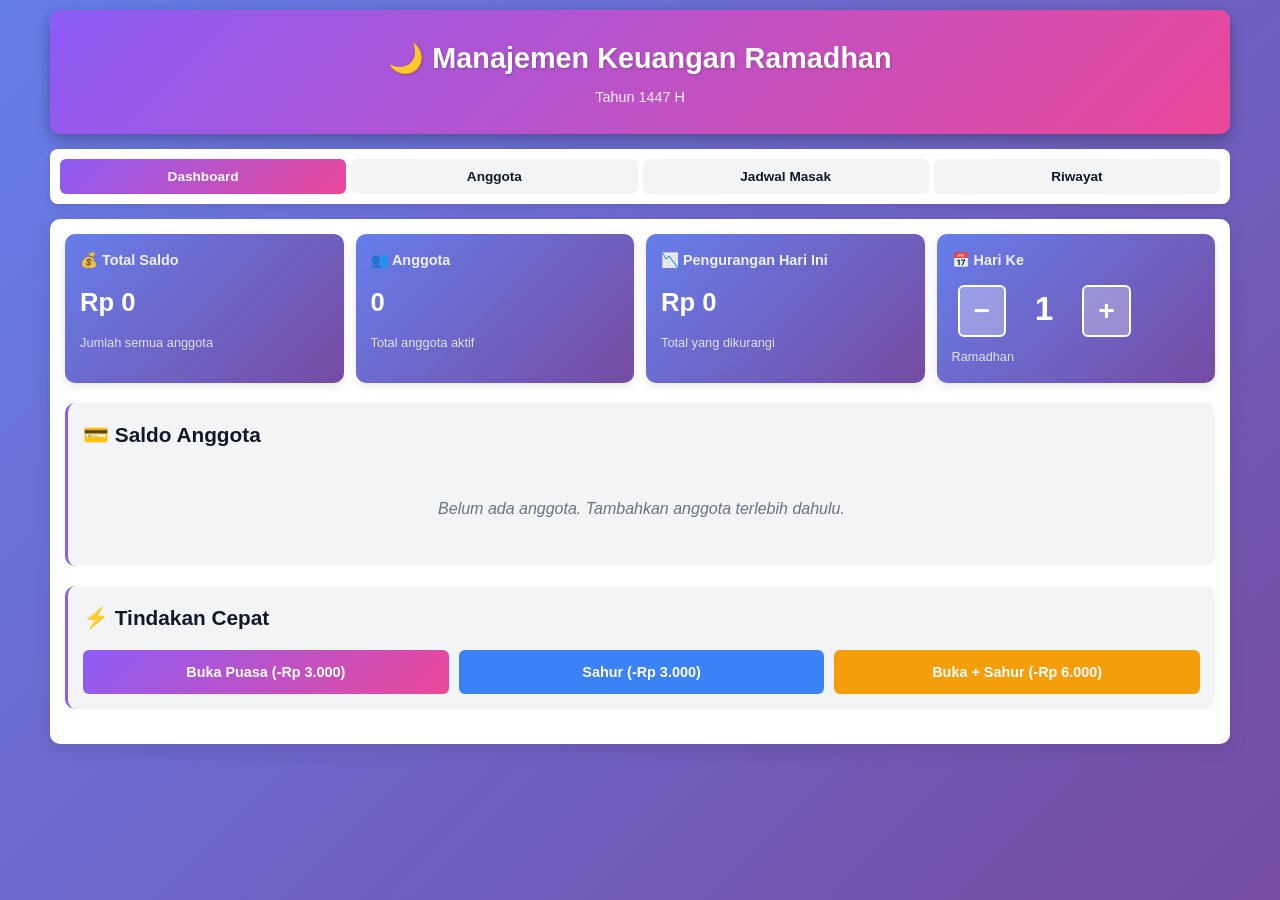
<file: index.html>
<!DOCTYPE html>
<html lang="id">
<head>
    <meta charset="UTF-8">
    <meta name="viewport" content="width=device-width, initial-scale=1.0, viewport-fit=cover, user-scalable=no">
    <meta name="theme-color" content="#8b5cf6">
    <meta name="mobile-web-app-capable" content="yes">
    <meta name="apple-mobile-web-app-capable" content="yes">
    <meta name="apple-mobile-web-app-status-bar-style" content="black-translucent">
    <title>Manajemen Ramadhan</title>
    <link rel="stylesheet" href="style.min.css">
    <style>
        body { margin: 0; padding: 0; }
        * { -webkit-tap-highlight-color: transparent; }
        input, select, textarea {-webkit-appearance: none; -webkit-user-select: text; }
    </style>
</head>
<body>
    <div class="container">
        <!-- Header -->
        <header class="header">
            <div class="header-content">
                <h1>🌙 Manajemen Keuangan Ramadhan</h1>
                <p class="year">Tahun 1447 H</p>
            </div>
        </header>

        <!-- Navigation -->
        <nav class="navbar">
            <button class="nav-btn active" data-tab="dashboard">Dashboard</button>
            <button class="nav-btn" data-tab="members">Anggota</button>
            <button class="nav-btn" data-tab="schedule">Jadwal Masak</button>
            <button class="nav-btn" data-tab="history">Riwayat</button>
        </nav>

        <!-- Main Content -->
        <main class="main-content">

            <!-- Tab: Dashboard -->
            <section id="dashboard" class="tab-content active">
                <div class="dashboard-grid">
                    <!-- Total Summary -->
                    <div class="summary-card">
                        <div class="card-header">
                            <h3>💰 Total Saldo</h3>
                        </div>
                        <div class="summary-content">
                            <div class="big-number" id="totalBalance">Rp 0</div>
                            <p class="subtitle">Jumlah semua anggota</p>
                        </div>
                    </div>

                    <!-- Members Count -->
                    <div class="summary-card">
                        <div class="card-header">
                            <h3>👥 Anggota</h3>
                        </div>
                        <div class="summary-content">
                            <div class="big-number" id="membersCount">0</div>
                            <p class="subtitle">Total anggota aktif</p>
                        </div>
                    </div>

                    <!-- Today Deduction -->
                    <div class="summary-card">
                        <div class="card-header">
                            <h3>📉 Pengurangan Hari Ini</h3>
                        </div>
                        <div class="summary-content">
                            <div class="big-number" id="todayDeduction">Rp 0</div>
                            <p class="subtitle">Total yang dikurangi</p>
                        </div>
                    </div>

                    <!-- Ramadan Day -->
                    <div class="summary-card">
                        <div class="card-header">
                            <h3>📅 Hari Ke</h3>
                        </div>
                        <div class="summary-content">
                            <div class="big-number" id="ramadanDay">1</div>
                            <p class="subtitle">Ramadhan</p>
                        </div>
                    </div>
                </div>

                <!-- Members Balance List -->
                <div class="section-card">
                    <h2>💳 Saldo Anggota</h2>
                    <div id="dashboardMembersList" class="members-list">
                        <p class="empty-state">Belum ada anggota. Tambahkan anggota terlebih dahulu.</p>
                    </div>
                </div>

                <!-- Quick Action -->
                <div class="section-card">
                    <h2>⚡ Tindakan Cepat</h2>
                    <div class="quick-actions">
                        <button class="btn btn-primary" id="quickBukaBtn">Buka Puasa (-Rp 3.000)</button>
                        <button class="btn btn-secondary" id="quickSahurBtn">Sahur (-Rp 3.000)</button>
                        <button class="btn btn-info" id="quickBothBtn">Buka + Sahur (-Rp 6.000)</button>
                    </div>
                </div>
            </section>

            <!-- Tab: Members -->
            <section id="members" class="tab-content">
                <div class="section-header">
                    <h2>👥 Daftar Anggota</h2>
                    <button class="btn btn-primary" id="addMemberBtn">+ Tambah Anggota</button>
                </div>

                <div class="form-container" id="addMemberForm" style="display: none;">
                    <div class="form-group">
                        <label>Nama Anggota</label>
                        <input type="text" id="memberName" placeholder="Masukkan nama anggota">
                    </div>
                    <div class="form-group">
                        <label>Saldo Awal</label>
                        <input type="number" id="memberBalance" placeholder="Masukkan saldo awal" min="0" value="100000">
                    </div>
                    <div class="form-actions">
                        <button class="btn btn-success" id="saveMemberBtn">Simpan</button>
                        <button class="btn btn-cancel" id="cancelMemberBtn">Batal</button>
                    </div>
                </div>

                <div id="membersList" class="members-grid">
                    <p class="empty-state">Belum ada anggota</p>
                </div>
            </section>

            <!-- Tab: Schedule -->
            <section id="schedule" class="tab-content">
                <div class="section-header">
                    <h2>🍽️ Jadwal Masak</h2>
                    <button class="btn btn-primary" id="addScheduleBtn">+ Tambah Jadwal</button>
                </div>

                <div class="form-container" id="addScheduleForm" style="display: none;">
                    <div class="form-group">
                        <label>Nama Grup</label>
                        <input type="text" id="scheduleName" placeholder="Misal: Grup A, Grup B">
                    </div>
                    <div class="form-group">
                        <label>Hari Ke (Ramadhan)</label>
                        <input type="number" id="scheduleDay" placeholder="1-30" min="1" max="30">
                    </div>
                    <div class="form-group">
                        <label>Anggota Grup (Max 3 orang)</label>
                        <div id="scheduleMembers" class="checkbox-group">
                            <p style="color: #999;">Tambahkan anggota terlebih dahulu</p>
                        </div>
                    </div>
                    <div class="form-group">
                        <label>Deskripsi</label>
                        <textarea id="scheduleDescription" placeholder="Deskripsi kegiatan masak"></textarea>
                    </div>
                    <div class="form-actions">
                        <button class="btn btn-success" id="saveScheduleBtn">Simpan</button>
                        <button class="btn btn-cancel" id="cancelScheduleBtn">Batal</button>
                    </div>
                </div>

                <div id="scheduleList" class="schedule-grid">
                    <p class="empty-state">Belum ada jadwal masak</p>
                </div>
            </section>

            <!-- Tab: History -->
            <section id="history" class="tab-content">
                <div class="section-header">
                    <h2>📊 Rekap Riwayat Transaksi</h2>
                    <div class="filter-controls">
                        <select id="historyMemberFilter" class="form-control">
                            <option value="">Semua Anggota</option>
                        </select>
                        <button class="btn btn-info" id="exportHistoryBtn">📥 Export</button>
                        <button class="btn btn-danger" id="clearHistoryBtn">🗑️ Hapus Semua</button>
                    </div>
                </div>

                <div class="history-summary">
                    <div class="summary-item">
                        <label>Total Transaksi:</label>
                        <span id="totalTransactions">0</span>
                    </div>
                    <div class="summary-item">
                        <label>Total Dikurangi:</label>
                        <span id="totalReduced">Rp 0</span>
                    </div>
                </div>

                <div id="historyList" class="history-table">
                    <p class="empty-state">Belum ada riwayat transaksi</p>
                </div>
            </section>

        </main>
    </div>

    <!-- Modal for Member Details -->
    <div id="memberModal" class="modal">
        <div class="modal-content">
            <span class="close">&times;</span>
            <h2 id="modalTitle">Detail Anggota</h2>
            <div id="modalBody" class="modal-body">
                <!-- Dynamic content -->
            </div>
        </div>
    </div>

    <!-- Modal for Quick Action -->
    <div id="quickActionModal" class="modal">
        <div class="modal-content">
            <span class="close">&times;</span>
            <h2>Tindakan Cepat</h2>
            <div class="modal-body">
                <label>Pilih Anggota:</label>
                <select id="quickActionMember" class="form-control">
                    <option value="">-- Pilih Anggota --</option>
                </select>
                <div id="quickActionButtons" class="form-actions" style="margin-top: 20px;">
                    <!-- Buttons akan ditambahkan via JS -->
                </div>
            </div>
        </div>
    </div>

    <!-- Modal for Edit Schedule -->
    <div id="scheduleModal" class="modal">
        <div class="modal-content">
            <span class="close">&times;</span>
            <h2>Edit Jadwal Masak</h2>
            <div class="modal-body">
                <div class="form-group">
                    <label>Nama Grup</label>
                    <input type="text" id="editScheduleName" placeholder="Misal: Grup A, Grup B">
                </div>
                <div class="form-group">
                    <label>Hari Ke (Ramadhan)</label>
                    <input type="number" id="editScheduleDay" placeholder="1-30" min="1" max="30">
                </div>
                <div class="form-group">
                    <label>Anggota Grup (Max 3 orang)</label>
                    <div id="editScheduleMembers" class="checkbox-group">
                        <!-- Dynamic checkboxes -->
                    </div>
                </div>
                <div class="form-group">
                    <label>Deskripsi</label>
                    <textarea id="editScheduleDescription" placeholder="Deskripsi kegiatan masak"></textarea>
                </div>
                <div class="form-actions">
                    <button class="btn btn-success" id="saveEditScheduleBtn">Simpan</button>
                    <button class="btn btn-cancel" onclick="document.getElementById('scheduleModal').classList.remove('show')">Batal</button>
                </div>
            </div>
        </div>
    </div>

    <script src="app.js"></script>
</body>
</html>
</file>
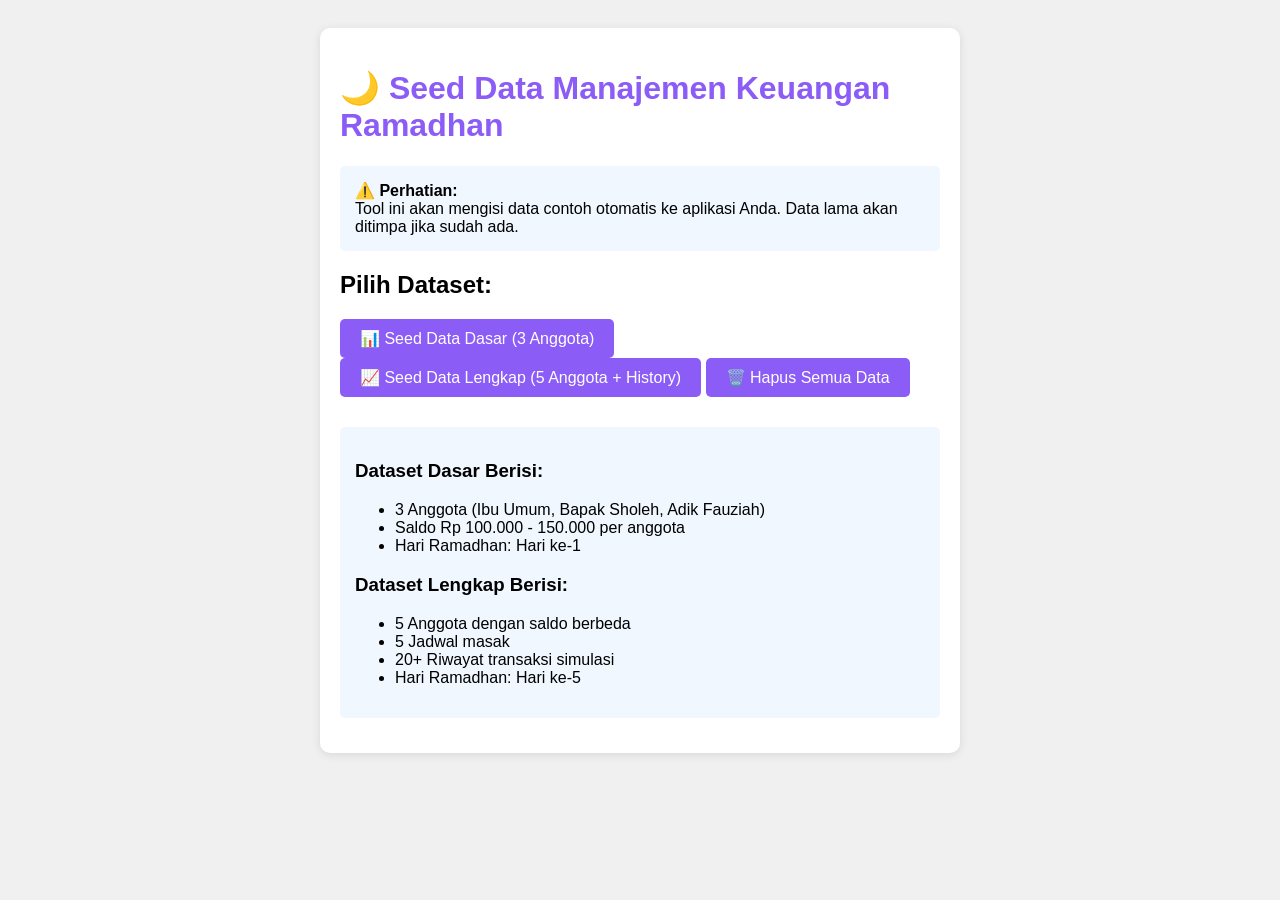
<file: seed-data.html>
<!-- 
PANDUAN: Buka file ini di browser untuk mengisi data contoh otomatis
atau copy-paste script di bawah ke console browser (F12)
-->

<!DOCTYPE html>
<html>
<head>
    <title>Seed Data Ramadhan</title>
    <style>
        body {
            font-family: Arial, sans-serif;
            padding: 20px;
            background: #f0f0f0;
        }
        .container {
            max-width: 600px;
            margin: 0 auto;
            background: white;
            padding: 20px;
            border-radius: 10px;
            box-shadow: 0 2px 10px rgba(0,0,0,0.1);
        }
        h1 { color: #8b5cf6; }
        button { 
            padding: 10px 20px; 
            font-size: 16px; 
            background: #8b5cf6; 
            color: white; 
            border: none; 
            border-radius: 5px; 
            cursor: pointer;
        }
        button:hover { background: #764ba2; }
        .success { color: green; margin-top: 10px; }
        .info { background: #f0f7ff; padding: 15px; border-radius: 5px; margin: 15px 0; }
        code { background: #f5f5f5; padding: 2px 5px; border-radius: 3px; }
    </style>
</head>
<body>
    <div class="container">
        <h1>🌙 Seed Data Manajemen Keuangan Ramadhan</h1>
        
        <div class="info">
            <strong>⚠️ Perhatian:</strong><br>
            Tool ini akan mengisi data contoh otomatis ke aplikasi Anda.
            Data lama akan ditimpa jika sudah ada.
        </div>

        <h2>Pilih Dataset:</h2>
        
        <button onclick="seedBasic()">📊 Seed Data Dasar (3 Anggota)</button>
        <button onclick="seedAdvanced()">📈 Seed Data Lengkap (5 Anggota + History)</button>
        <button onclick="clearAllData()">🗑️ Hapus Semua Data</button>

        <div id="message"></div>

        <div class="info" style="margin-top: 30px;">
            <h3>Dataset Dasar Berisi:</h3>
            <ul>
                <li>3 Anggota (Ibu Umum, Bapak Sholeh, Adik Fauziah)</li>
                <li>Saldo Rp 100.000 - 150.000 per anggota</li>
                <li>Hari Ramadhan: Hari ke-1</li>
            </ul>

            <h3>Dataset Lengkap Berisi:</h3>
            <ul>
                <li>5 Anggota dengan saldo berbeda</li>
                <li>5 Jadwal masak</li>
                <li>20+ Riwayat transaksi simulasi</li>
                <li>Hari Ramadhan: Hari ke-5</li>
            </ul>
        </div>
    </div>

    <script>
        function seedBasic() {
            const data = {
                members: [
                    { id: 1, name: 'Ibu Umum', balance: 150000, createdAt: new Date().toISOString() },
                    { id: 2, name: 'Bapak Sholeh', balance: 150000, createdAt: new Date().toISOString() },
                    { id: 3, name: 'Adik Fauziah', balance: 100000, createdAt: new Date().toISOString() }
                ],
                schedules: [],
                history: [],
                day: 1
            };

            localStorage.setItem('ramadhan_members', JSON.stringify(data.members));
            localStorage.setItem('ramadhan_schedules', JSON.stringify(data.schedules));
            localStorage.setItem('ramadhan_history', JSON.stringify(data.history));
            localStorage.setItem('ramadhan_day', data.day);

            showMessage('✅ Data dasar berhasil ditambahkan! Reload halaman aplikasi untuk melihat perubahan.', 'success');
        }

        function seedAdvanced() {
            const now = new Date();
            const baseTime = new Date(now.getFullYear(), now.getMonth(), now.getDate());

            const data = {
                members: [
                    { id: 1, name: 'Ibu Umum', balance: 82000, createdAt: new Date().toISOString() },
                    { id: 2, name: 'Bapak Sholeh', balance: 120000, createdAt: new Date().toISOString() },
                    { id: 3, name: 'Adik Fauziah', balance: 58000, createdAt: new Date().toISOString() },
                    { id: 4, name: 'Kak Muslim', balance: 105000, createdAt: new Date().toISOString() },
                    { id: 5, name: 'Mbak Siti', balance: 142000, createdAt: new Date().toISOString() }
                ],
                schedules: [
                    { id: 101, name: 'Grup A: Masak Utama', day: 1, description: 'Nasi goreng, kuah, sambal' },
                    { id: 102, name: 'Grup B: Lauk Pauk', day: 2, description: 'Ayam goreng, tempe, tahu' },
                    { id: 103, name: 'Grup C: Minuman', day: 3, description: 'Sirup, es cendol, kolak' },
                    { id: 104, name: 'Grup A: Puding & Dessert', day: 4, description: 'Puding, es krim, kue' },
                    { id: 105, name: 'Grup B: Nasi & Lauk', day: 5, description: 'Nasi kuning, gulai' }
                ],
                history: generateHistory(),
                day: 5
            };

            localStorage.setItem('ramadhan_members', JSON.stringify(data.members));
            localStorage.setItem('ramadhan_schedules', JSON.stringify(data.schedules));
            localStorage.setItem('ramadhan_history', JSON.stringify(data.history));
            localStorage.setItem('ramadhan_day', data.day);

            showMessage('✅ Data lengkap berhasil ditambahkan! Reload halaman aplikasi untuk melihat perubahan.', 'success');
        }

        function generateHistory() {
            const members = [
                { id: 1, name: 'Ibu Umum' },
                { id: 2, name: 'Bapak Sholeh' },
                { id: 3, name: 'Adik Fauziah' },
                { id: 4, name: 'Kak Muslim' },
                { id: 5, name: 'Mbak Siti' }
            ];

            const history = [];
            let id = 1001;

            // Hari 1: Buka Puasa untuk semua
            members.forEach(m => {
                history.push({
                    id: id++,
                    memberId: m.id,
                    memberName: m.name,
                    amount: -3000,
                    description: 'Buka Puasa',
                    date: new Date(2024, 1, 27, 18, 30).toISOString(),
                    day: 1
                });
            });

            // Hari 1: Sahur untuk semua
            members.forEach(m => {
                history.push({
                    id: id++,
                    memberId: m.id,
                    memberName: m.name,
                    amount: -3000,
                    description: 'Sahur',
                    date: new Date(2024, 1, 28, 4, 30).toISOString(),
                    day: 1
                });
            });

            // Hari 2: Top up untuk beberapa
            history.push({
                id: id++,
                memberId: 3,
                memberName: 'Adik Fauziah',
                amount: 50000,
                description: 'Top Up Saldo',
                date: new Date(2024, 1, 28, 10, 0).toISOString(),
                day: 2
            });

            // Hari 2-5: Buka & Sahur untuk semua
            for (let day = 2; day <= 5; day++) {
                members.forEach(m => {
                    history.push({
                        id: id++,
                        memberId: m.id,
                        memberName: m.name,
                        amount: -3000,
                        description: 'Buka Puasa',
                        date: new Date(2024, 1, 27 + day, 18, 30).toISOString(),
                        day: day
                    });
                    history.push({
                        id: id++,
                        memberId: m.id,
                        memberName: m.name,
                        amount: -3000,
                        description: 'Sahur',
                        date: new Date(2024, 1, 28 + day, 4, 30).toISOString(),
                        day: day
                    });
                });
            }

            // Top up untuk Ibu Umum
            history.push({
                id: id++,
                memberId: 1,
                memberName: 'Ibu Umum',
                amount: 40000,
                description: 'Top Up Saldo',
                date: new Date(2024, 2, 2, 12, 0).toISOString(),
                day: 4
            });

            return history;
        }

        function clearAllData() {
            if (confirm('⚠️ PERHATIAN: Anda akan menghapus SEMUA data!\n\nLanjutkan?')) {
                localStorage.removeItem('ramadhan_members');
                localStorage.removeItem('ramadhan_schedules');
                localStorage.removeItem('ramadhan_history');
                localStorage.removeItem('ramadhan_day');
                showMessage('✅ Semua data berhasil dihapus! Reload halaman aplikasi.', 'success');
            }
        }

        function showMessage(msg, type) {
            const el = document.getElementById('message');
            el.className = type;
            el.textContent = msg;
            if (type === 'success') {
                setTimeout(() => { el.textContent = ''; }, 5000);
            }
        }
    </script>
</body>
</html>
</file>
<file: style.min.css>
:root{--primary-color:#8b5cf6;--secondary-color:#ec4899;--success-color:#10b981;--danger-color:#ef4444;--info-color:#3b82f6;--warning-color:#f59e0b;--dark:#1f2937;--light:#f3f4f6;--border:#e5e7eb;--text-dark:#111827;--text-light:#6b7280}*{margin:0;padding:0;box-sizing:border-box}html,body{width:100%;height:100%}body{font-family:-apple-system,BlinkMacSystemFont,'Segoe UI',Roboto,sans-serif;background:linear-gradient(135deg,#667eea 0%,#764ba2 100%);color:var(--text-dark);line-height:1.6;min-height:100vh}.container{max-width:1200px;margin:0 auto;padding:10px}.header{background:linear-gradient(135deg,#8b5cf6 0%,#ec4899 100%);color:#fff;padding:25px 15px;border-radius:10px;margin-bottom:15px;box-shadow:0 5px 15px rgba(0,0,0,.3);text-align:center}.header-content h1{font-size:1.8em;margin-bottom:5px;font-weight:700;text-shadow:1px 1px 3px rgba(0,0,0,.2)}.header-content .year{font-size:.9em;opacity:.9}.navbar{display:flex;gap:5px;margin-bottom:15px;background:#fff;padding:10px;border-radius:8px;box-shadow:0 2px 8px rgba(0,0,0,.1);flex-wrap:wrap}.nav-btn{flex:1;min-width:80px;padding:10px 8px;border:none;background:var(--light);color:var(--text-dark);font-size:.85em;font-weight:600;border-radius:6px;cursor:pointer;transition:all .3s ease}.nav-btn:hover{background:var(--primary-color);color:#fff;transform:translateY(-2px)}.nav-btn.active{background:linear-gradient(135deg,#8b5cf6 0%,#ec4899 100%);color:#fff}.main-content{background:#fff;border-radius:10px;padding:15px;box-shadow:0 5px 20px rgba(0,0,0,.1)}.tab-content{display:none;animation:fadeIn .3s ease}.tab-content.active{display:block}@keyframes fadeIn{from{opacity:0;transform:translateY(10px)}to{opacity:1;transform:translateY(0)}}.dashboard-grid{display:grid;grid-template-columns:repeat(auto-fit,minmax(150px,1fr));gap:12px;margin-bottom:20px}.summary-card{background:linear-gradient(135deg,#667eea 0%,#764ba2 100%);color:#fff;padding:15px;border-radius:10px;box-shadow:0 3px 10px rgba(0,0,0,.1);transition:transform .3s ease}.summary-card:hover{transform:translateY(-3px);box-shadow:0 5px 15px rgba(0,0,0,.2)}.card-header h3{font-size:.9em;margin-bottom:10px;opacity:.9}.big-number{font-size:1.6em;font-weight:700;margin:10px 0}.subtitle{font-size:.8em;opacity:.8}.section-card{margin-bottom:20px;padding:15px;background:var(--light);border-radius:10px;border-left:3px solid var(--primary-color)}.section-card h2{margin-bottom:15px;color:var(--text-dark);font-size:1.3em}.section-header{display:flex;justify-content:space-between;align-items:center;margin-bottom:15px;flex-wrap:wrap;gap:10px}.section-header h2{margin:0;font-size:1.2em}.btn{padding:10px 16px;border:none;border-radius:6px;font-size:.9em;font-weight:600;cursor:pointer;transition:all .3s ease;display:flex;align-items:center;justify-content:center;min-height:44px;min-width:44px}.btn-primary{background:linear-gradient(135deg,#8b5cf6 0%,#ec4899 100%);color:#fff}.btn-primary:hover{transform:translateY(-2px);box-shadow:0 4px 12px rgba(139,92,246,.4)}.btn-secondary,.btn-danger,.btn-success{color:#fff}.btn-secondary{background:var(--info-color)}.btn-success{background:var(--success-color)}.btn-danger{background:var(--danger-color)}.btn-cancel{background:var(--border);color:var(--text-dark)}.btn-info{background:var(--warning-color);color:#fff}.btn-small{padding:6px 10px;font-size:.8em}.btn-tiny{padding:4px 8px;font-size:.7em;min-width:auto;min-height:auto;white-space:nowrap}.form-container{background:#fff;padding:15px;border-radius:8px;margin-bottom:15px;border:2px solid var(--border)}.form-group{margin-bottom:15px}.form-group label{display:block;margin-bottom:6px;font-weight:600;color:var(--text-dark);font-size:.95em}.form-group input,.form-group textarea,.form-control{width:100%;padding:10px;border:1px solid var(--border);border-radius:6px;font-size:1em;font-family:inherit;transition:border-color .3s ease}.form-group input:focus,.form-group textarea:focus,.form-control:focus{outline:none;border-color:var(--primary-color);box-shadow:0 0 0 2px rgba(139,92,246,.1)}.form-actions{display:flex;gap:8px;justify-content:flex-end;flex-wrap:wrap}.checkbox-group{display:flex;flex-direction:column;gap:8px;padding:12px;background:#fff;border:2px solid var(--border);border-radius:6px;max-height:250px;overflow-y:auto}.checkbox-label{display:flex;align-items:center;gap:8px;cursor:pointer;user-select:none;padding:8px;border-radius:4px;transition:all .2s ease}.checkbox-label:active{background:#f0f9ff;border-left:3px solid var(--primary-color)}.checkbox-label input[type="checkbox"]{width:16px;height:16px;cursor:pointer;accent-color:var(--primary-color);flex-shrink:0}.checkbox-label span{font-size:.9em;color:var(--text-dark);flex-grow:1}.members-grid{display:grid;grid-template-columns:repeat(auto-fill,minmax(150px,1fr));gap:12px}.member-card{background:#fff;border:2px solid var(--border);border-radius:8px;padding:12px;transition:all .3s ease}.member-card:hover{border-color:var(--primary-color);box-shadow:0 3px 10px rgba(139,92,246,.2)}.member-card-header{display:flex;justify-content:space-between;align-items:start;margin-bottom:10px}.member-name{font-size:1.1em;font-weight:700;color:var(--text-dark)}.member-balance{font-size:1em;font-weight:600;color:var(--primary-color);margin:8px 0}.member-actions{display:flex;gap:6px;margin-top:10px}.member-actions .btn{flex:1;padding:6px;font-size:.75em}.members-list{display:flex;flex-direction:column;gap:10px}.member-item{display:flex;justify-content:space-between;align-items:center;padding:12px;background:#fff;border-radius:6px;border-left:3px solid var(--primary-color);transition:all .3s ease}.member-item:hover{box-shadow:0 2px 8px rgba(0,0,0,.1)}.member-info{flex:1}.member-info-name{font-weight:600;color:var(--text-dark);margin-bottom:3px}.member-info-balance{font-size:1em;color:var(--success-color);font-weight:700}.schedule-grid{display:grid;grid-template-columns:repeat(auto-fill,minmax(150px,1fr));gap:12px}.schedule-card{background:linear-gradient(135deg,#667eea 0%,#764ba2 100%);color:#fff;padding:12px;border-radius:8px;box-shadow:0 3px 10px rgba(0,0,0,.1);transition:transform .3s ease}.schedule-card:hover{transform:translateY(-3px)}.schedule-day{display:inline-block;background:rgba(255,255,255,.2);padding:4px 10px;border-radius:15px;font-size:.8em;margin-bottom:8px}.schedule-card h3{margin:8px 0 10px;font-size:1.1em}.schedule-description{margin-bottom:8px;opacity:.9;font-size:.85em}.schedule-members{background:rgba(255,255,255,.15);padding:10px;border-radius:6px;margin-bottom:10px;font-size:.8em;border-left:2px solid rgba(255,255,255,.5)}.schedule-members strong{display:block;margin-bottom:4px;font-weight:600}.schedule-members em{opacity:.8}.modal{display:none;position:fixed;z-index:1000;left:0;top:0;width:100%;height:100%;background-color:rgba(0,0,0,.6);animation:fadeIn .3s ease}.modal.show{display:flex;align-items:flex-end;justify-content:center}.modal-content{background-color:#fff;padding:20px;border-radius:12px 12px 0 0;max-width:600px;width:100%;box-shadow:0 -5px 30px rgba(0,0,0,.3);max-height:90vh;overflow-y:auto;animation:slideUp .3s ease}@keyframes slideUp{from{transform:translateY(100%);opacity:0}to{transform:translateY(0);opacity:1}}.modal-content h2{margin-bottom:15px}.close{position:absolute;right:15px;top:15px;font-size:24px;font-weight:bold;color:var(--text-light);cursor:pointer;transition:color .3s ease}.close:hover{color:var(--text-dark)}.empty-state{text-align:center;padding:30px;color:var(--text-light);font-style:italic}.history-table{overflow-x:auto}.history-table table{width:100%;border-collapse:collapse;font-size:.9em}.history-table th{background:var(--primary-color);color:#fff;padding:10px;text-align:left;font-weight:600}.history-table td{padding:8px 10px;border-bottom:1px solid var(--border)}.history-table tr:hover{background:var(--light)}.deduction-negative{color:var(--danger-color);font-weight:600}.deduction-positive{color:var(--success-color);font-weight:600}.quick-actions{display:flex;gap:10px;flex-wrap:wrap}.quick-actions .btn{flex:1;min-width:100px}.filter-controls{display:flex;gap:8px;flex-wrap:wrap}.history-summary{display:flex;gap:12px;margin-bottom:15px;flex-wrap:wrap}.summary-item{display:flex;gap:8px;padding:12px;background:var(--light);border-radius:6px;font-weight:600;font-size:.9em}.summary-item label{color:var(--text-light)}.summary-item span{color:var(--primary-color)}.btn-day-control{background:rgba(255,255,255,.3);color:#fff;border:2px solid #fff;padding:8px 14px;font-size:1.1em;font-weight:bold;border-radius:6px;cursor:pointer;transition:all .3s ease;margin:0 6px}.btn-day-control:hover{background:rgba(255,255,255,.5);transform:scale(1.05)}.btn-day-control:active{transform:scale(.95)}.day-display{display:inline-block;font-size:1.3em;font-weight:bold;min-width:50px;text-align:center}@media(max-width:768px){.header-content h1{font-size:1.5em}.dashboard-grid{grid-template-columns:repeat(auto-fit,minmax(120px,1fr))}.container{padding:8px}.main-content{padding:10px;border-radius:8px}.navbar{gap:3px;padding:6px}.nav-btn{font-size:.75em;padding:8px 4px}.section-card{padding:12px}.btn{min-height:40px;padding:8px 12px;font-size:.85em}.form-group label{font-size:.9em}.members-grid{grid-template-columns:repeat(auto-fill,minmax(140px,1fr))}.schedule-grid{grid-template-columns:1fr}.modal.show{align-items:center}.modal-content{border-radius:12px;width:95%}.member-card{padding:10px}.schedule-card{padding:10px}.schedule-day{font-size:.75em}.schedule-card h3{font-size:1em}.schedule-description{font-size:.8em}.history-table th,.history-table td{padding:6px 4px;font-size:.8em}.quick-actions .btn{min-width:70px}}@media(max-width:480px){.header{padding:15px 10px;margin-bottom:10px}.header-content h1{font-size:1.3em}.container{padding:5px}.navbar{gap:2px;padding:4px}.nav-btn{font-size:.7em;padding:6px 3px}.main-content{padding:8px}.dashboard-grid{grid-template-columns:repeat(2,1fr);gap:8px}.big-number{font-size:1.3em}.summary-card{padding:10px}.section-card{padding:10px;margin-bottom:12px}.section-header{gap:5px}.section-header h2{font-size:1em}.form-container{padding:10px;border-radius:6px}.form-group{margin-bottom:12px}.form-group label{font-size:.85em;margin-bottom:4px}.form-group input,.form-group textarea{padding:8px;font-size:16px}.btn{min-height:36px;padding:6px 10px;font-size:.8em}.btn-small{padding:4px 8px;font-size:.7em}.members-grid{grid-template-columns:1fr}.member-card{padding:8px}.member-name{font-size:.95em}.member-balance{font-size:.9em}.schedule-grid{grid-template-columns:1fr}.schedule-card{padding:8px}.checkbox-group{max-height:200px;gap:4px;padding:8px}.checkbox-label{padding:6px;gap:6px}.checkbox-label input{width:14px;height:14px}.checkbox-label span{font-size:.85em}.close{font-size:20px;right:10px;top:10px}.history-table th,.history-table td{padding:4px 3px;font-size:.75em}.history-table{font-size:.75em}.filter-controls{gap:5px}.summary-item{gap:6px;padding:8px;font-size:.8em}.quick-actions{gap:5px}.quick-actions .btn{min-width:60px}.btn-day-control{padding:6px 10px;font-size:.9em;margin:0 4px}.day-display{font-size:1.1em;min-width:40px}.members-list .member-item{padding:8px;border-radius:4px}.modal-content{width:98%;max-height:95vh;border-radius:10px 10px 0 0}}
</file>
